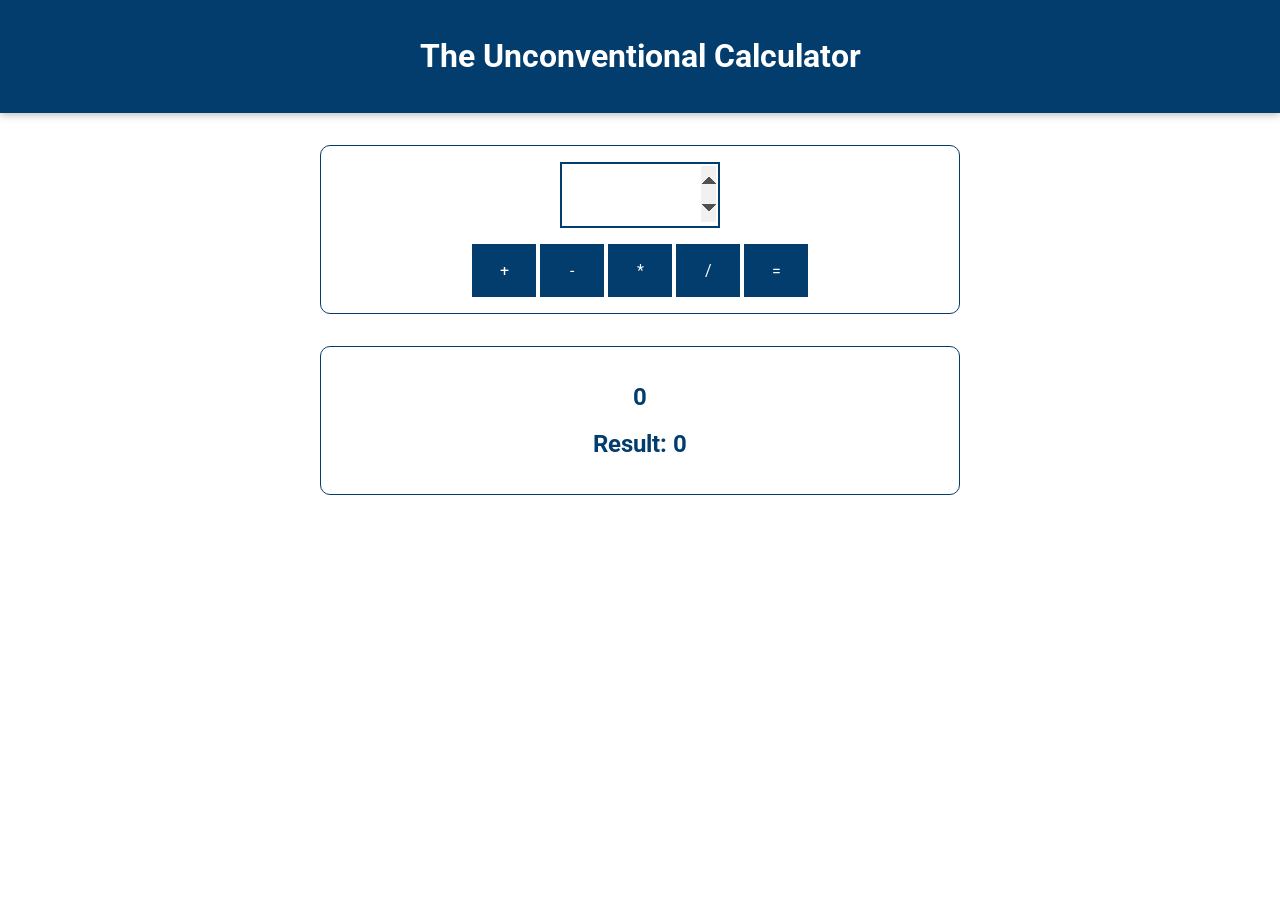
<file: basics-01-starting-project/index.html>
<!doctype html>
<html lang="en">
  <head>
    <meta charset="UTF-8" />
    <meta name="viewport" content="width=device-width, initial-scale=1.0" />
    <meta http-equiv="X-UA-Compatible" content="ie=edge" />
    <title>Basics</title>
    <link
      href="https://fonts.googleapis.com/css?family=Roboto:400,700&display=swap"
      rel="stylesheet"
    />
    <link rel="stylesheet" href="assets/styles/app.css" />
      <!-- Script  -->
    <script src="assets/scripts/vendor.js" defer></script>
    <script src="assets/scripts/script.js" defer></script>
  </head>
  <body>
    <header>
      <h1>The Unconventional Calculator</h1>
    </header>

    <section id="calculator">
      <input type="number" id="input-number" autofocus />
      <div id="calc-actions">
        <button type="button" id="btn-add">+</button>
        <button type="button" id="btn-subtract">-</button>
        <button type="button" id="btn-multiply">*</button>
        <button type="button" id="btn-divide">/</button>
        <button type="button" id="btn-result">=</button>
      </div>
    </section>
    <section id="results">
      <h2 id="current-calculation">0</h2>
      <h2>Result: <span id="current-result">0</span></h2>
    </section>

  
  </body>
</html>
</file>
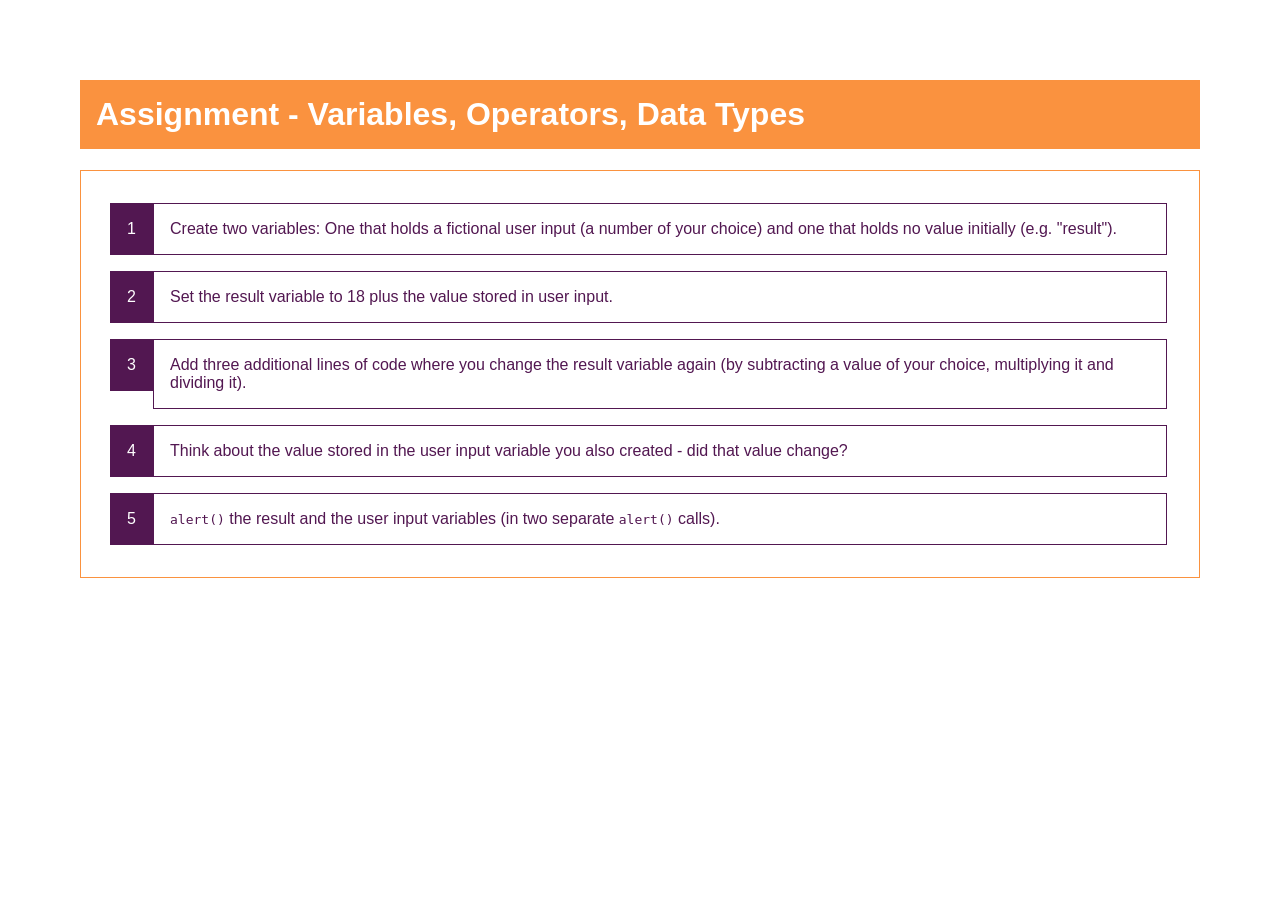
<file: basics-assignment-1-start/index.html>
<!DOCTYPE html>
<html lang="en">
  <head>
    <meta charset="UTF-8" />
    <meta name="viewport" content="width=device-width, initial-scale=1.0" />
    <meta http-equiv="X-UA-Compatible" content="ie=edge" />
    <title>Assignment - Variables, Operators, Data Types</title>
    <link rel="stylesheet" href="styles.css" />
  </head>
  <body>
    <h1>Assignment - Variables, Operators, Data Types</h1>
    <ol>
      <li>
        Create two variables: One that holds a fictional user input (a number of
        your choice) and one that holds no value initially (e.g. "result").
      </li>
      <li>
        Set the result variable to 18 plus the value stored in user input.
      </li>
      <li>
        Add three additional lines of code where you change the result variable
        again (by subtracting a value of your choice, multiplying it and
        dividing it).
      </li>
      <li>
        Think about the value stored in the user input variable you also created
        - did that value change?
      </li>
      <li>
        <code>alert()</code> the result and the user input variables (in two
        separate <code>alert()</code> calls).
      </li>
    </ol>
    <script src="assignment.js"></script>
  </body>
</html>
</file>
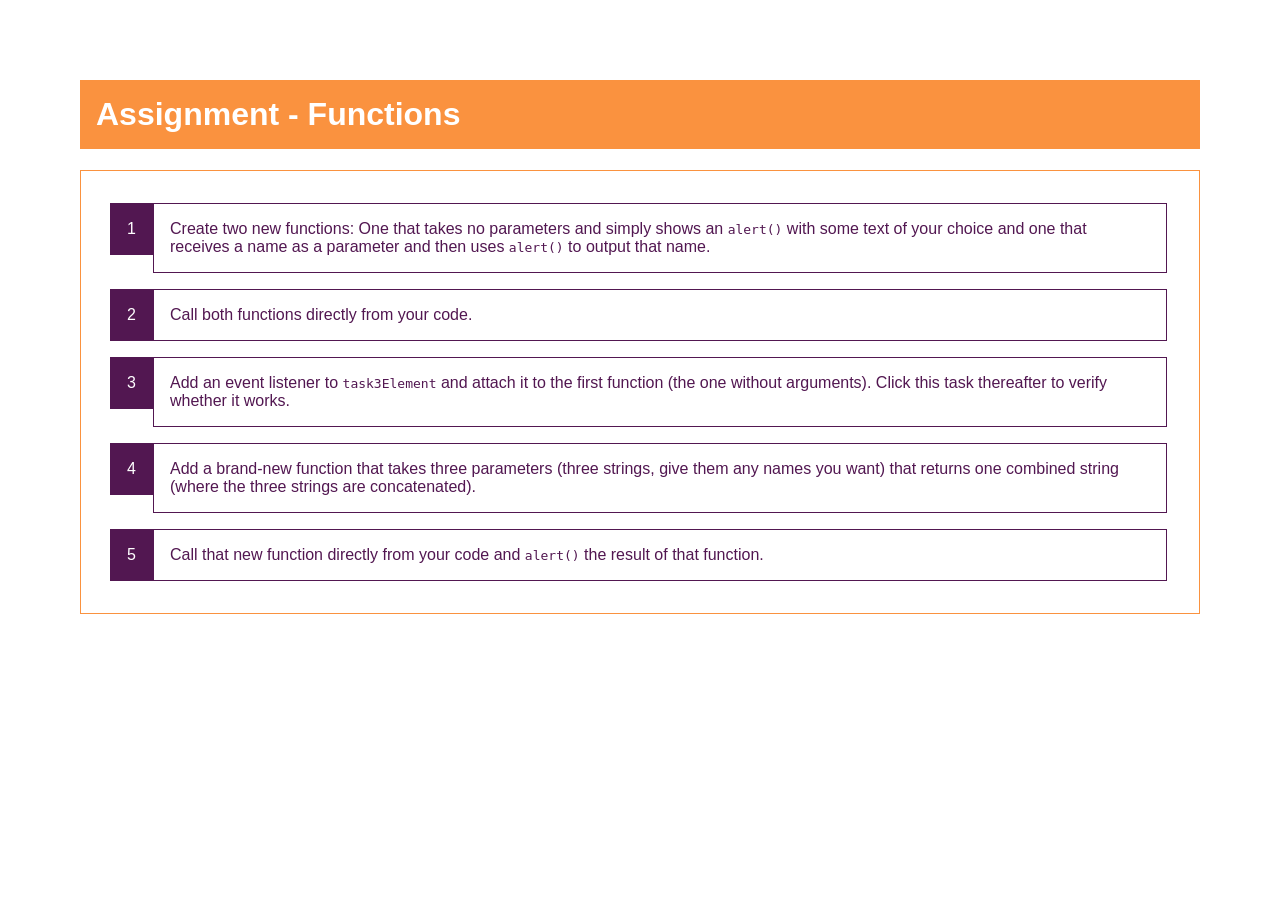
<file: basics-assignment-2-start/index.html>
<!DOCTYPE html>
<html lang="en">
  <head>
    <meta charset="UTF-8" />
    <meta name="viewport" content="width=device-width, initial-scale=1.0" />
    <meta http-equiv="X-UA-Compatible" content="ie=edge" />
    <title>Assignment - Functions</title>
    <link rel="stylesheet" href="styles.css" />
  </head>
  <body>
    <h1>Assignment - Functions</h1>
    <ol>
      <li>
        Create two new functions: One that takes no parameters and simply shows
        an <code>alert()</code> with some text of your choice and one that
        receives a name as a parameter and then uses <code>alert()</code> to
        output that name.
      </li>
      <li>
        Call both functions directly from your code.
      </li>
      <li id="task-3">
        Add an event listener to <code>task3Element</code> and attach it to the
        first function (the one without arguments). Click this task thereafter
        to verify whether it works.
      </li>
      <li>
        Add a brand-new function that takes three parameters (three strings,
        give them any names you want) that returns one combined string (where the
        three strings are concatenated).
      </li>
      <li>
        Call that new function directly from your code and
        <code>alert()</code> the result of that function.
      </li>
    </ol>
    <script src="assignment.js"></script>
  </body>
</html>
</file>
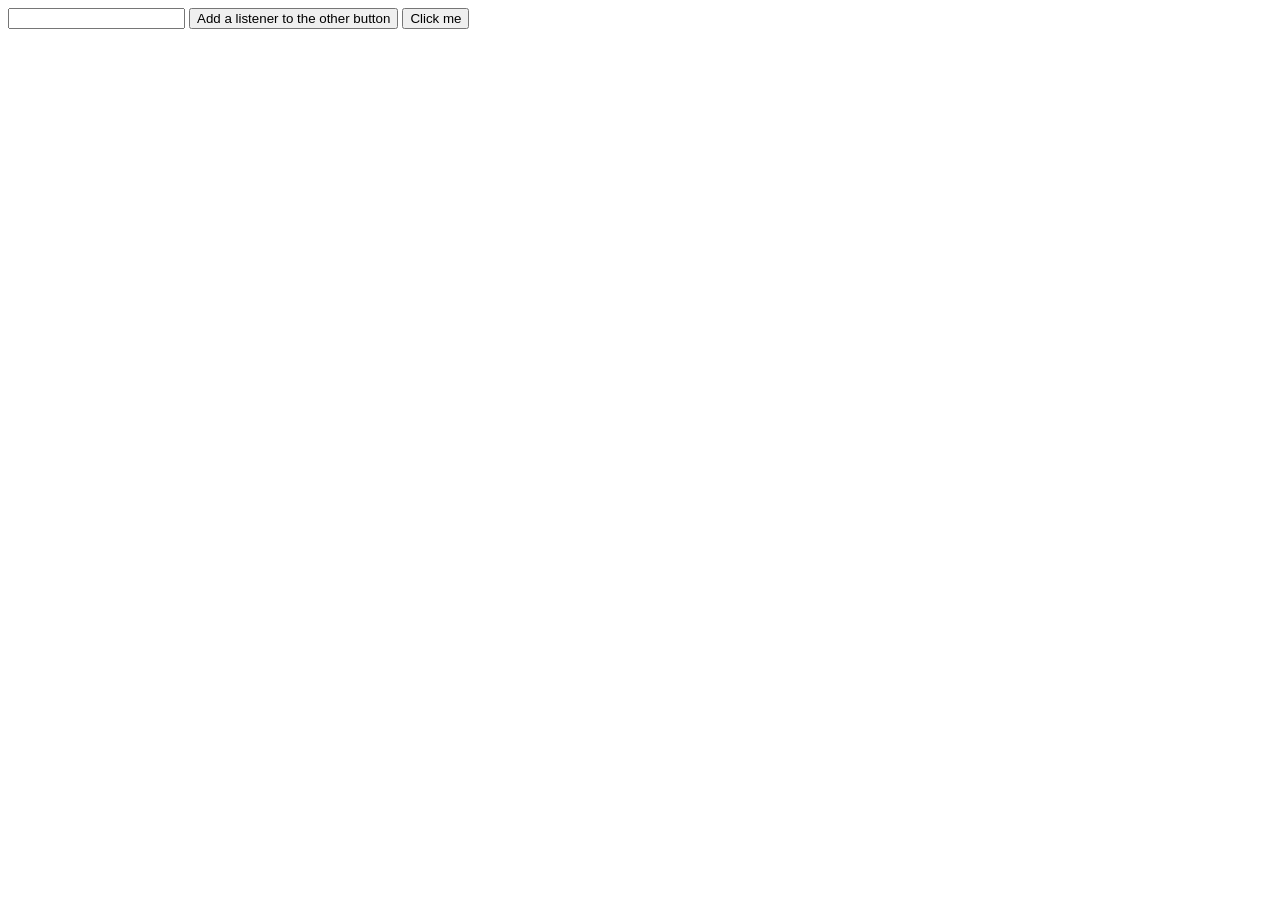
<file: behind-scenes-05-callback-example/index.html>
<!DOCTYPE html>
<html lang="en">
<head>
  <meta charset="UTF-8">
  <meta name="viewport" content="width=device-width, initial-scale=1.0">
  <meta http-equiv="X-UA-Compatible" content="ie=edge">
  <title>Behind the Scenes</title>
  <script src="app.js" defer></script>
</head>
<body>
  <input type="text" id="click-message-input">
  <button id="add-listener-btn">Add a listener to the other button</button>
  <button id="clickable-btn">Click me</button>
</body>
</html>
</file>
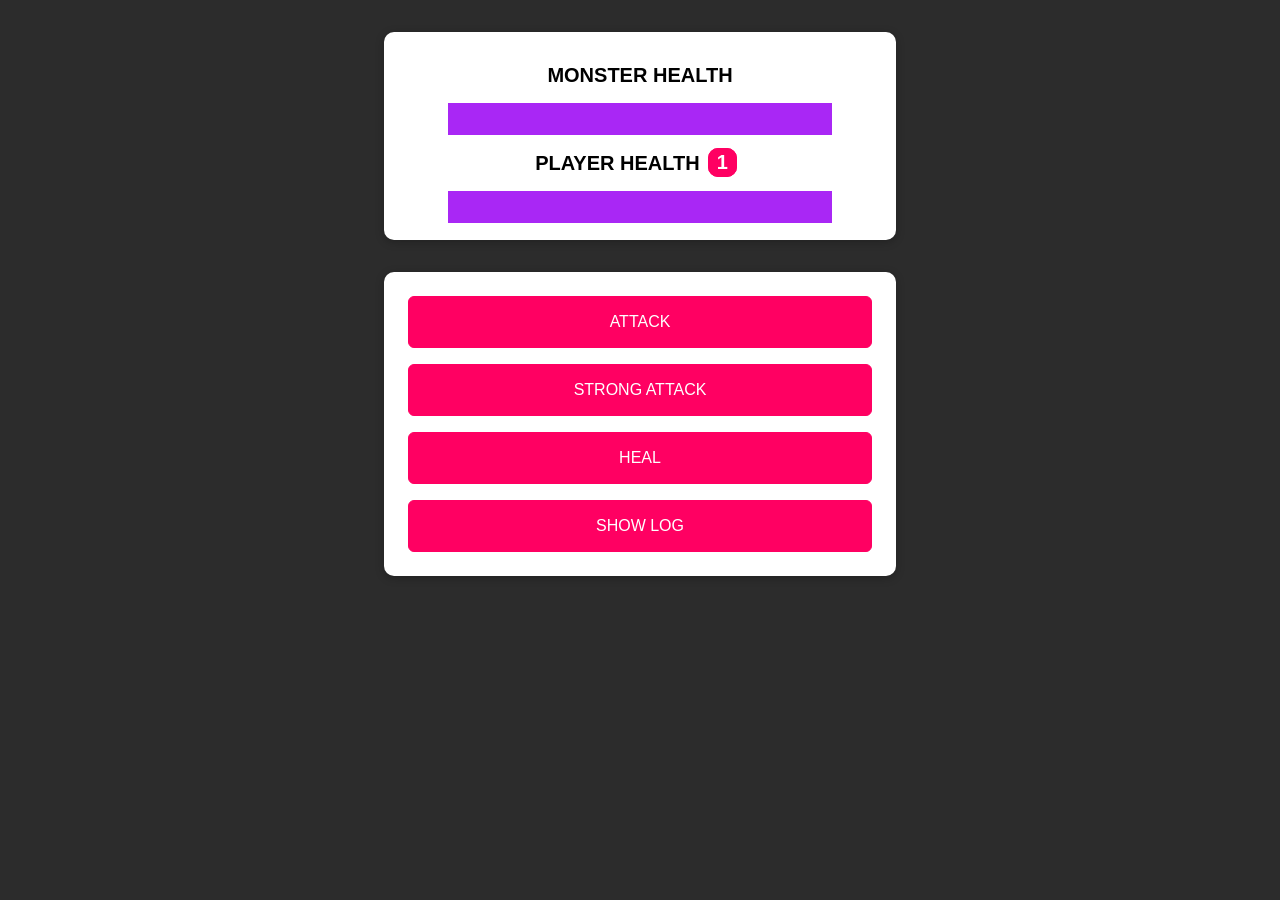
<file: control-03-monster-killer-starting-project/index.html>
<!DOCTYPE html>
<html lang="en">
  <head>
    <meta charset="UTF-8" />
    <meta name="viewport" content="width=device-width, initial-scale=1.0" />
    <meta http-equiv="X-UA-Compatible" content="ie=edge" />
    <title>Monster Killer</title>
    <link rel="stylesheet" href="assets/styles/app.css" />
    <script src="assets/scripts/vendor.js" defer></script>
    <script src="assets/scripts/app.js" defer></script>
  </head>
  <body>
    <section id="health-levels">
      <h2>MONSTER HEALTH</h2>
      <progress id="monster-health" max="100" value="100">100%</progress>
      <h2>PLAYER HEALTH<span id="bonus-life">1</span></h2>
      <progress id="player-health" max="100" value="100">100%</progress>
    </section>
    <section id="controls">
      <button id="attack-btn">ATTACK</button>
      <button id="strong-attack-btn">STRONG ATTACK</button>
      <button id="heal-btn">HEAL</button>
      <button id="log-btn">SHOW LOG</button>
    </section>
  </body>
</html>
</file>
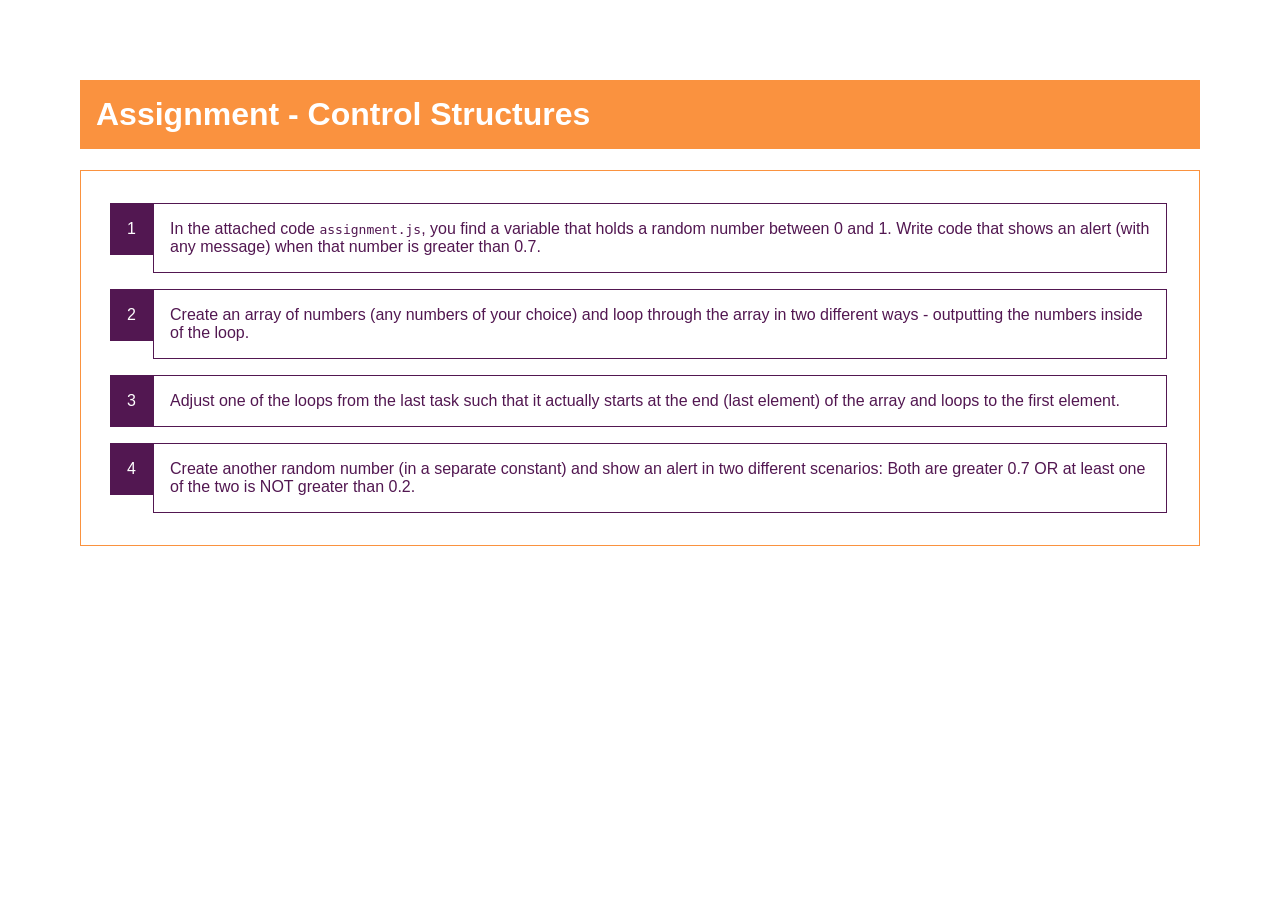
<file: control-assignment-problem/index.html>
<!DOCTYPE html>
<html lang="en">
  <head>
    <meta charset="UTF-8" />
    <meta name="viewport" content="width=device-width, initial-scale=1.0" />
    <meta http-equiv="X-UA-Compatible" content="ie=edge" />
    <title>Assignment - Control Structures</title>
    <link rel="stylesheet" href="styles.css" />
    <script src="assignment.js" defer></script>
  </head>
  <body>
    <h1>Assignment - Control Structures</h1>
    <ol>
      <li>
        In the attached code <code>assignment.js</code>, you find a variable
        that holds a random number between 0 and 1. Write code that shows an
        alert (with any message) when that number is greater than 0.7.
      </li>
      <li>
        Create an array of numbers (any numbers of your choice) and loop through
        the array in two different ways - outputting the numbers inside of the
        loop.
      </li>
      <li>
        Adjust one of the loops from the last task such that it actually starts
        at the end (last element) of the array and loops to the first element.
      </li>
      <li>
        Create another random number (in a separate constant) and show an alert
        in two different scenarios: Both are greater 0.7 OR at least one of the two is
        NOT greater than 0.2.
      </li>
    </ol>
  </body>
</html>
</file>
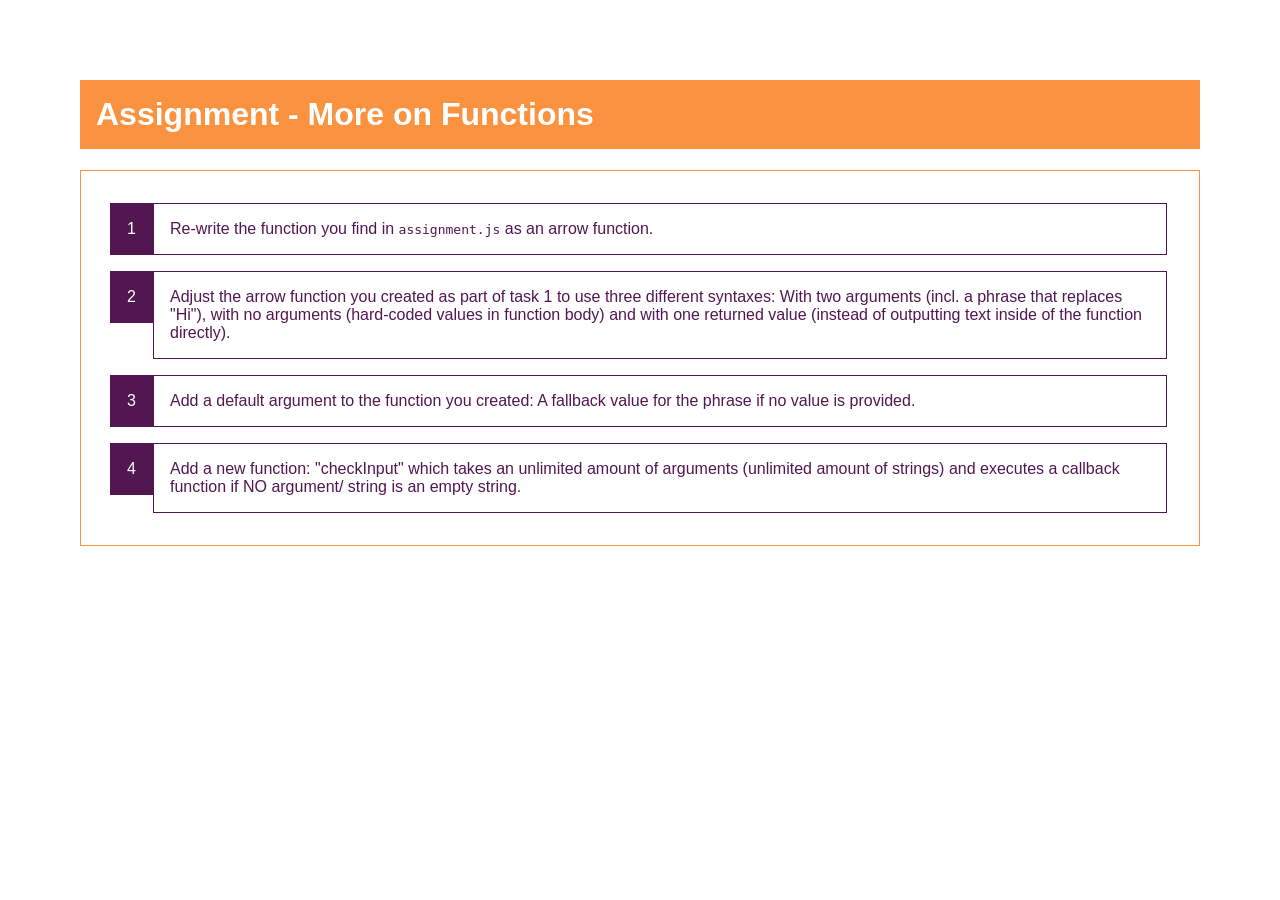
<file: functions-assignment-problem/index.html>
<!DOCTYPE html>
<html lang="en">
  <head>
    <meta charset="UTF-8" />
    <meta name="viewport" content="width=device-width, initial-scale=1.0" />
    <meta http-equiv="X-UA-Compatible" content="ie=edge" />
    <title>Assignment - More on Functions</title>
    <link rel="stylesheet" href="styles.css" />
    <script src="assignment.js" defer></script>
  </head>
  <body>
    <h1>Assignment - More on Functions</h1>
    <ol>
      <li>
        Re-write the function you find in <code>assignment.js</code> as an arrow
        function.
      </li>
      <li>
        Adjust the arrow function you created as part of task 1 to use three
        different syntaxes: With two arguments (incl. a phrase that replaces "Hi"),
        with no arguments (hard-coded values in function body) and with one returned value (instead of outputting
        text inside of the function directly).
      </li>
      <li>
        Add a default argument to the function you created: A fallback value for
        the phrase if no value is provided.
      </li>
      <li>
        Add a new function: "checkInput" which takes an unlimited amount of
        arguments (unlimited amount of strings) and executes a callback function
        if NO argument/ string is an empty string.
      </li>
    </ol>
  </body>
</html>
</file>
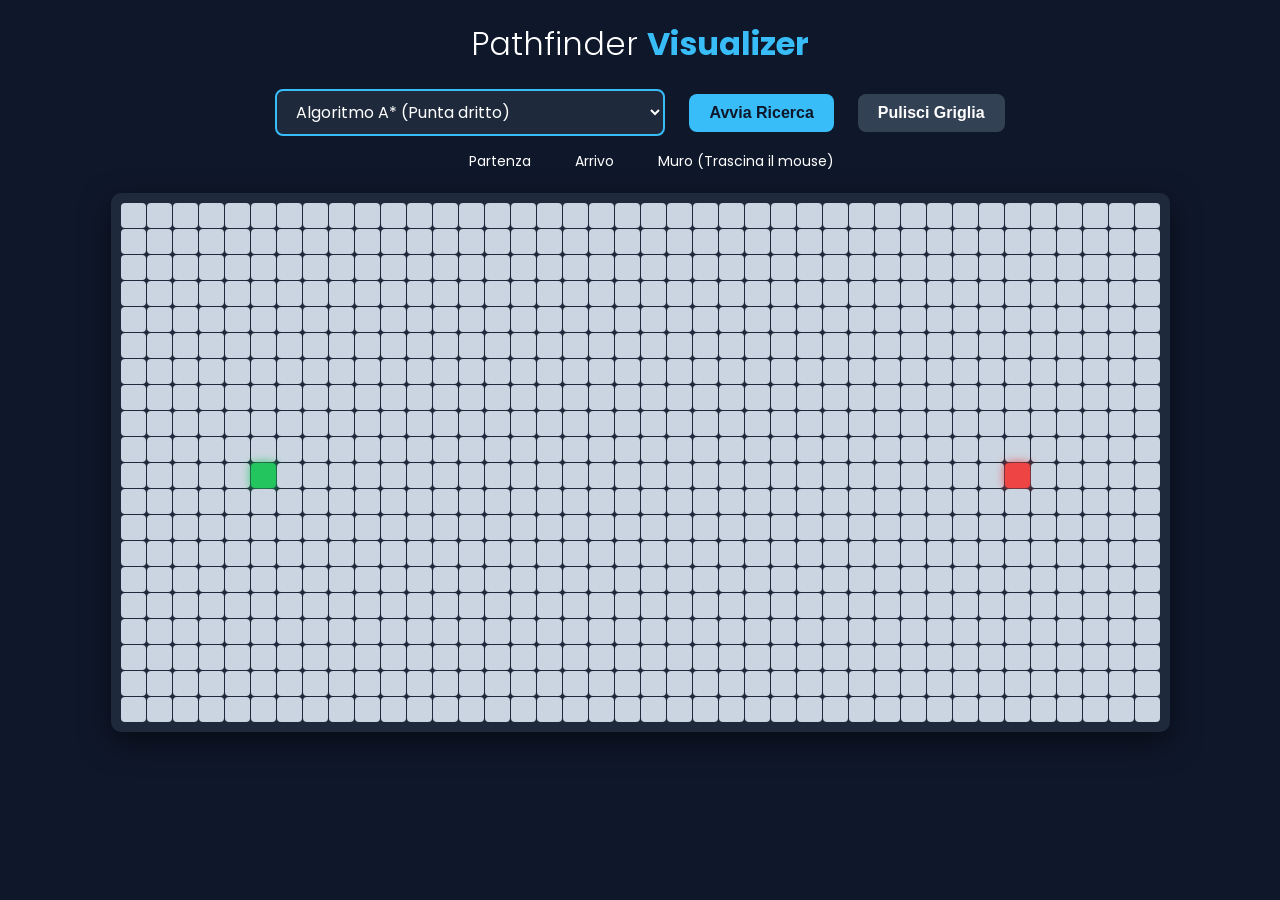
<file: Pathfinder/index.html>
<!DOCTYPE html>
<html lang="it">
<head>
    <meta charset="UTF-8">
    <meta name="viewport" content="width=device-width, initial-scale=1.0">
    <title>Modern Pathfinding Visualizer</title>
    <link rel="stylesheet" href="style.css">
</head>
<body>
    <header>
        <h1>Pathfinder <span>Visualizer</span></h1>
        <div class="controls">
            <select id="algo-select">
                <option value="astar">Algoritmo A* (Punta dritto)</option>
                <option value="dijkstra">Algoritmo Dijkstra (A macchia d'olio)</option>
                <option value="bfs">Algoritmo BFS (A cerchi concentrici)</option>
                <option value="dfs">Algoritmo DFS (Il Serpente - Non ottimale)</option>
            </select>
            
            <button id="start-btn">Avvia Ricerca</button>
            <button id="clear-btn" class="secondary">Pulisci Griglia</button>
        </div>
        <div class="legend">
            <span><div class="node-legend start"></div> Partenza</span>
            <span><div class="node-legend end"></div> Arrivo</span>
            <span><div class="node-legend wall"></div> Muro (Trascina il mouse)</span>
        </div>
    </header>

    <div id="grid-container"></div>

    <script type="module" src="main.js"></script>
</body>
</html>
</file>
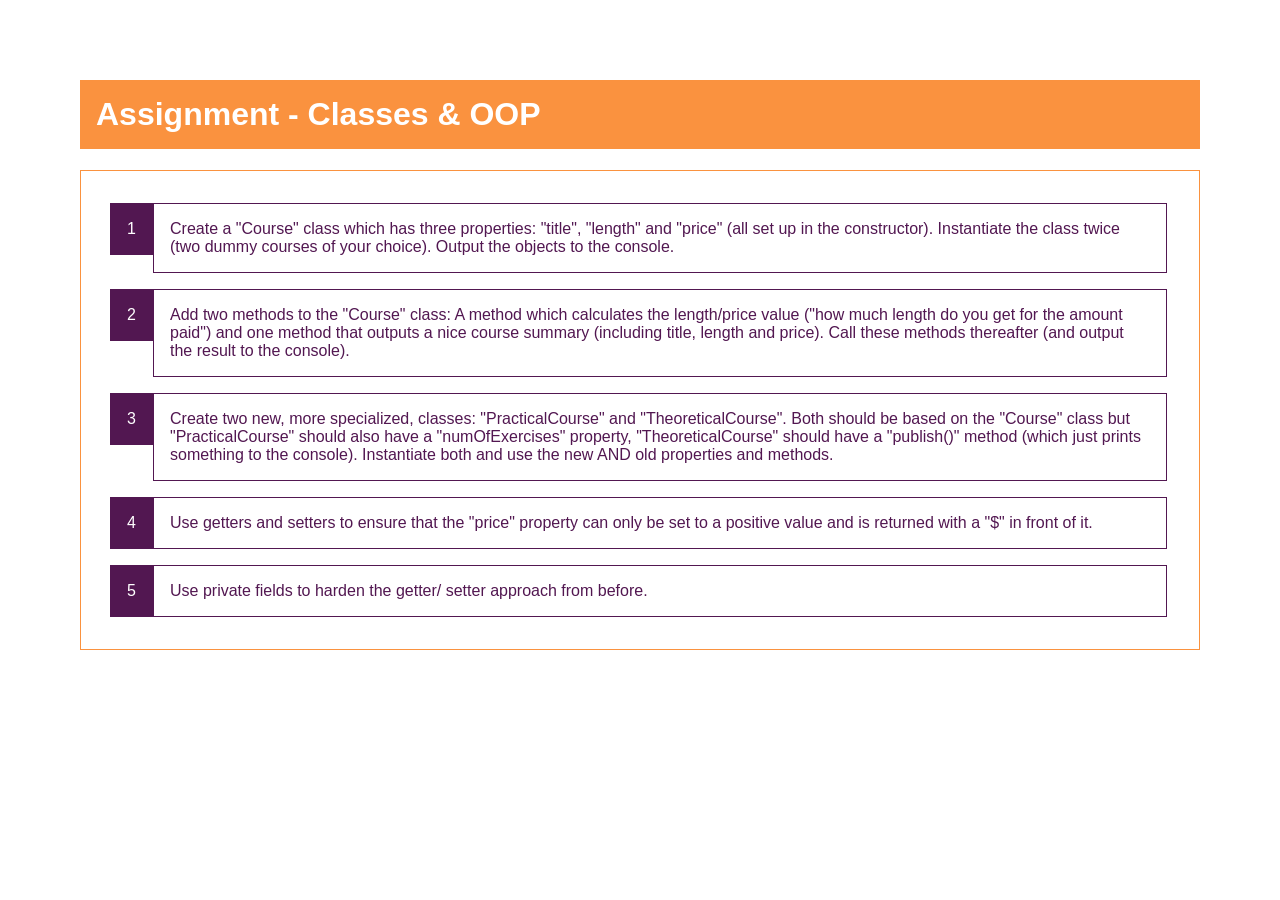
<file: Section-10_Classes & OOP/oop-assignment-problem/index.html>
<!DOCTYPE html>
<html lang="en">
  <head>
    <meta charset="UTF-8" />
    <meta name="viewport" content="width=device-width, initial-scale=1.0" />
    <meta http-equiv="X-UA-Compatible" content="ie=edge" />
    <title>Assignment - Classes & OOP</title>
    <link rel="stylesheet" href="styles.css" />
    <script src="assignment.js" defer></script>
  </head>
  <body>
    <h1>Assignment - Classes & OOP</h1>
    <ol>
      <li>
        Create a "Course" class which has three properties: "title", "length"
        and "price" (all set up in the constructor). Instantiate the class twice
        (two dummy courses of your choice). Output the objects to the console.
      </li>
      <li>
        Add two methods to the "Course" class: A method which calculates the
        length/price value ("how much length do you get for the amount paid")
        and one method that outputs a nice course summary (including title,
        length and price). Call these methods thereafter (and output the result
        to the console).
      </li>
      <li>
        Create two new, more specialized, classes: "PracticalCourse" and
        "TheoreticalCourse". Both should be based on the "Course" class but
        "PracticalCourse" should also have a "numOfExercises" property,
        "TheoreticalCourse" should have a "publish()" method (which just prints
        something to the console). Instantiate both and use the new AND old
        properties and methods.
      </li>
      <li>
        Use getters and setters to ensure that the "price" property can only be
        set to a positive value and is returned with a "$" in front of it.
      </li>
      <li>
        Use private fields to harden the getter/ setter approach from before.
      </li>
    </ol>
  </body>
</html>
</file>
<file: basics-01-starting-project/assets/styles/app.css>
* {
  box-sizing: border-box;
}

html {
  font-family: "Roboto", open-sans;
}

body {
  margin: 0;
}

header {
  background: #023d6d;
  color: white;
  padding: 1rem;
  text-align: center;
  box-shadow: 0 2px 8px rgba(0, 0, 0, 0.26);
  width: 100%;
}

#results,
#calculator {
  margin: 2rem auto;
  width: 40rem;
  max-width: 90%;
  border: 1px solid #023d6d;
  border-radius: 10px;
  padding: 1rem;
  color: #023d6d;
}

#results {
  text-align: center;
}

#calculator input {
  font: inherit;
  font-size: 3rem;
  border: 2px solid #023d6d;
  width: 10rem;
  padding: 0.15rem;
  margin: auto;
  display: block;
  color: #023d6d;
  text-align: center;
}

#calculator input:focus {
  outline: none;
}

#calculator button {
  font: inherit;
  background: #023d6d;
  color: white;
  border: 1px solid #023d6d;
  padding: 1rem;
  cursor: pointer;
}

#calculator button:focus {
  outline: none;
}

#calculator button:hover,
#calculator button:active {
  background: #084f88;
  border-color: #084f88;
}

#calc-actions button {
  width: 4rem;
}

#calc-actions {
  margin-top: 1rem;
  text-align: center;
}
</file>
<file: basics-assignment-1-start/styles.css>
html {
  font-family: sans-serif;
}

body {
  margin: 5rem;
  color: #521751;
}

h1 {
  background: #fa923f;
  color: white;
  padding: 1rem;
}

ol {
  counter-reset: list-counter;
  list-style: none;
  margin: 0;
  padding: 1rem;
  border: 1px solid #fa923f;
}

li {
  counter-increment: list-counter;
  padding: 1rem;
  margin: 1rem 1rem 1rem 3.5rem;
  border: 1px solid #521751;
  position: relative;
}

li:before {
  content: counter(list-counter);
  margin-right: 0.5rem;
  padding: 1rem;
  background: #521751;
  color: white;
  position: absolute;
  left: -2.75rem;
  top: -1px;
  border: 1px solid #521751;
}

li:hover,
li:active {
  border-color: #fa923f;
  color: white;
  background: #fa923f;
}
</file>
<file: basics-assignment-2-start/styles.css>
html {
  font-family: sans-serif;
}

body {
  margin: 5rem;
  color: #521751;
}

h1 {
  background: #fa923f;
  color: white;
  padding: 1rem;
}

ol {
  counter-reset: list-counter;
  list-style: none;
  margin: 0;
  padding: 1rem;
  border: 1px solid #fa923f;
}

li {
  counter-increment: list-counter;
  padding: 1rem;
  margin: 1rem 1rem 1rem 3.5rem;
  border: 1px solid #521751;
  position: relative;
}

li:before {
  content: counter(list-counter);
  margin-right: 0.5rem;
  padding: 1rem;
  background: #521751;
  color: white;
  position: absolute;
  left: -2.75rem;
  top: -1px;
  border: 1px solid #521751;
}

li:hover,
li:active {
  border-color: #fa923f;
  color: white;
  background: #fa923f;
}
</file>
<file: control-03-monster-killer-starting-project/assets/styles/app.css>
html {
  font-family: sans-serif;
}

body {
  background: #2c2c2c;
}

h2 {
  font-size: 1.25rem;
  margin: 1rem 0.5rem;
}

progress {
  -webkit-appearance: none;
  -moz-appearance: none;
  appearance: none;
  width: 80%;
  height: 2rem;
  color: #ff0062;
  border: 1px solid #a927f5;
}

progress[value]::-webkit-progress-bar,
progress[value] {
  background-color: #eee;
  box-shadow: 0 2px 5px rgba(0, 0, 0, 0.25) inset;
}

progress[value]::-webkit-progress-value {
  background-color: #a927f5;
  transition: all 0.2s ease-out;
}

progress[value]::-moz-progress-bar {
  background-color: #a927f5;
  transition: all 0.2s ease-out;
}

button {
  font: inherit;
  background: #ff0062;
  border: 1px solid #ff0062;
  color: white;
  padding: 1rem 2rem;
  border-radius: 6px;
  cursor: pointer;
  margin: 0.5rem;
}

button:focus {
  outline: none;
}

button:hover,
button:active {
  background: #a927f5;
  border-color: #a927f5;
}

#health-levels,
#controls {
  margin: 2rem auto;
  width: 30rem;
  text-align: center;
  border-radius: 10px;
  padding: 1rem;
  box-shadow: 0 2px 8px rgba(0, 0, 0, 0.25);
  background: white;
}

#controls {
  display: flex;
  flex-direction: column;
}

#bonus-life {
  font-weight: bold;
  color: white;
  background: #ff0062;
  border: 1px solid #ff0062;
  padding: 0.15rem 0.5rem;
  border-radius: 10px;
  text-align: center;
  margin: 0 0.5rem;
}

.hidden {
  display: none;
}
</file>
<file: control-assignment-problem/styles.css>
html {
  font-family: sans-serif;
}

body {
  margin: 5rem;
  color: #521751;
}

h1 {
  background: #fa923f;
  color: white;
  padding: 1rem;
}

ol {
  counter-reset: list-counter;
  list-style: none;
  margin: 0;
  padding: 1rem;
  border: 1px solid #fa923f;
}

li {
  counter-increment: list-counter;
  padding: 1rem;
  margin: 1rem 1rem 1rem 3.5rem;
  border: 1px solid #521751;
  position: relative;
}

li:before {
  content: counter(list-counter);
  margin-right: 0.5rem;
  padding: 1rem;
  background: #521751;
  color: white;
  position: absolute;
  left: -2.75rem;
  top: -1px;
  border: 1px solid #521751;
}

li:hover,
li:active {
  border-color: #fa923f;
  color: white;
  background: #fa923f;
}
</file>
<file: functions-assignment-problem/styles.css>
html {
  font-family: sans-serif;
}

body {
  margin: 5rem;
  color: #521751;
}

h1 {
  background: #fa923f;
  color: white;
  padding: 1rem;
}

ol {
  counter-reset: list-counter;
  list-style: none;
  margin: 0;
  padding: 1rem;
  border: 1px solid #fa923f;
}

li {
  counter-increment: list-counter;
  padding: 1rem;
  margin: 1rem 1rem 1rem 3.5rem;
  border: 1px solid #521751;
  position: relative;
}

li:before {
  content: counter(list-counter);
  margin-right: 0.5rem;
  padding: 1rem;
  background: #521751;
  color: white;
  position: absolute;
  left: -2.75rem;
  top: -1px;
  border: 1px solid #521751;
}

li:hover,
li:active {
  border-color: #fa923f;
  color: white;
  background: #fa923f;
}
</file>
<file: Pathfinder/style.css>
@import url('https://fonts.googleapis.com/css2?family=Poppins:wght@300;500;700&display=swap');

body {
    margin: 0;
    background-color: #0f172a; /* Blu scuro elegante */
    color: white;
    font-family: 'Poppins', sans-serif;
    display: flex;
    flex-direction: column;
    align-items: center;
    min-height: 100vh;
}

header {
    text-align: center;
    margin-bottom: 20px;
}

h1 { margin-top: 20px; font-weight: 300; }
h1 span { font-weight: 700; color: #38bdf8; }

.controls button {
    background-color: #38bdf8;
    color: #0f172a;
    border: none;
    padding: 10px 20px;
    font-size: 16px;
    font-weight: bold;
    border-radius: 8px;
    cursor: pointer;
    transition: transform 0.2s, box-shadow 0.2s;
    margin: 0 10px;
}

.controls button:hover {
    transform: translateY(-2px);
    box-shadow: 0 4px 15px rgba(56, 189, 248, 0.4);
}

.controls button.secondary {
    background-color: #334155;
    color: white;
}

.legend {
    display: flex;
    justify-content: center;
    gap: 20px;
    margin-top: 15px;
    font-size: 14px;
}

.node-legend { width: 20px; height: 20px; display: inline-block; vertical-align: middle; border-radius: 4px;}

/* Stili della Griglia */
#grid-container {
    display: grid;
    gap: 1px; /* Spazio tra le celle */
    background-color: #1e293b;
    padding: 10px;
    border-radius: 10px;
    box-shadow: 0 10px 30px rgba(0,0,0,0.5);
    user-select: none; /* Evita di selezionare testo trascinando il mouse */
}

.node {
    width: 25px;
    height: 25px;
    background-color: #cbd5e1;
    border-radius: 4px;
    transition: background-color 0.2s ease-out;
}

/* Stati dei nodi */
.node.start { background-color: #22c55e; box-shadow: 0 0 10px #22c55e; }
.node.end { background-color: #ef4444; box-shadow: 0 0 10px #ef4444; }
.node.wall { background-color: #0f172a; animation: wallAnimation 0.3s ease-out; }

/* Nodi esplorati (viola) */
.node.visited {
    animation: visitedAnimation 1.5s ease-out forwards;
}

/* Il percorso finale (azzurro neon) */
.node.path {
    animation: pathAnimation 0.5s ease-out forwards;
}

/* Animazioni per rendere l'interfaccia "viva" */
@keyframes wallAnimation {
    0% { transform: scale(0.3); border-radius: 100%; }
    50% { transform: scale(1.2); }
    100% { transform: scale(1); }
}

@keyframes visitedAnimation {
    0% { transform: scale(0.3); background-color: #a855f7; border-radius: 100%; }
    50% { background-color: #8b5cf6; }
    100% { transform: scale(1); background-color: #6366f1; }
}

@keyframes pathAnimation {
    0% { transform: scale(0.6); background-color: #38bdf8; border-radius: 100%; }
    50% { transform: scale(1.2); background-color: #0ea5e9; }
    100% { transform: scale(1); background-color: #38bdf8; box-shadow: 0 0 10px #38bdf8; }
}

/* Stile per il menu a tendina degli algoritmi */
.controls select {
    background-color: #1e293b;
    color: white;
    border: 2px solid #38bdf8;
    padding: 9px 15px;
    font-size: 16px;
    border-radius: 8px;
    margin: 0 10px;
    cursor: pointer;
    outline: none;
    font-family: 'Poppins', sans-serif;
    transition: box-shadow 0.2s;
}

.controls select:hover {
    box-shadow: 0 4px 15px rgba(56, 189, 248, 0.2);
}
</file>
<file: Section-10_Classes & OOP/oop-assignment-problem/styles.css>
html {
  font-family: sans-serif;
}

body {
  margin: 5rem;
  color: #521751;
}

h1 {
  background: #fa923f;
  color: white;
  padding: 1rem;
}

ol {
  counter-reset: list-counter;
  list-style: none;
  margin: 0;
  padding: 1rem;
  border: 1px solid #fa923f;
}

li {
  counter-increment: list-counter;
  padding: 1rem;
  margin: 1rem 1rem 1rem 3.5rem;
  border: 1px solid #521751;
  position: relative;
}

li:before {
  content: counter(list-counter);
  margin-right: 0.5rem;
  padding: 1rem;
  background: #521751;
  color: white;
  position: absolute;
  left: -2.75rem;
  top: -1px;
  border: 1px solid #521751;
}

li:hover,
li:active {
  border-color: #fa923f;
  color: white;
  background: #fa923f;
}
</file>
